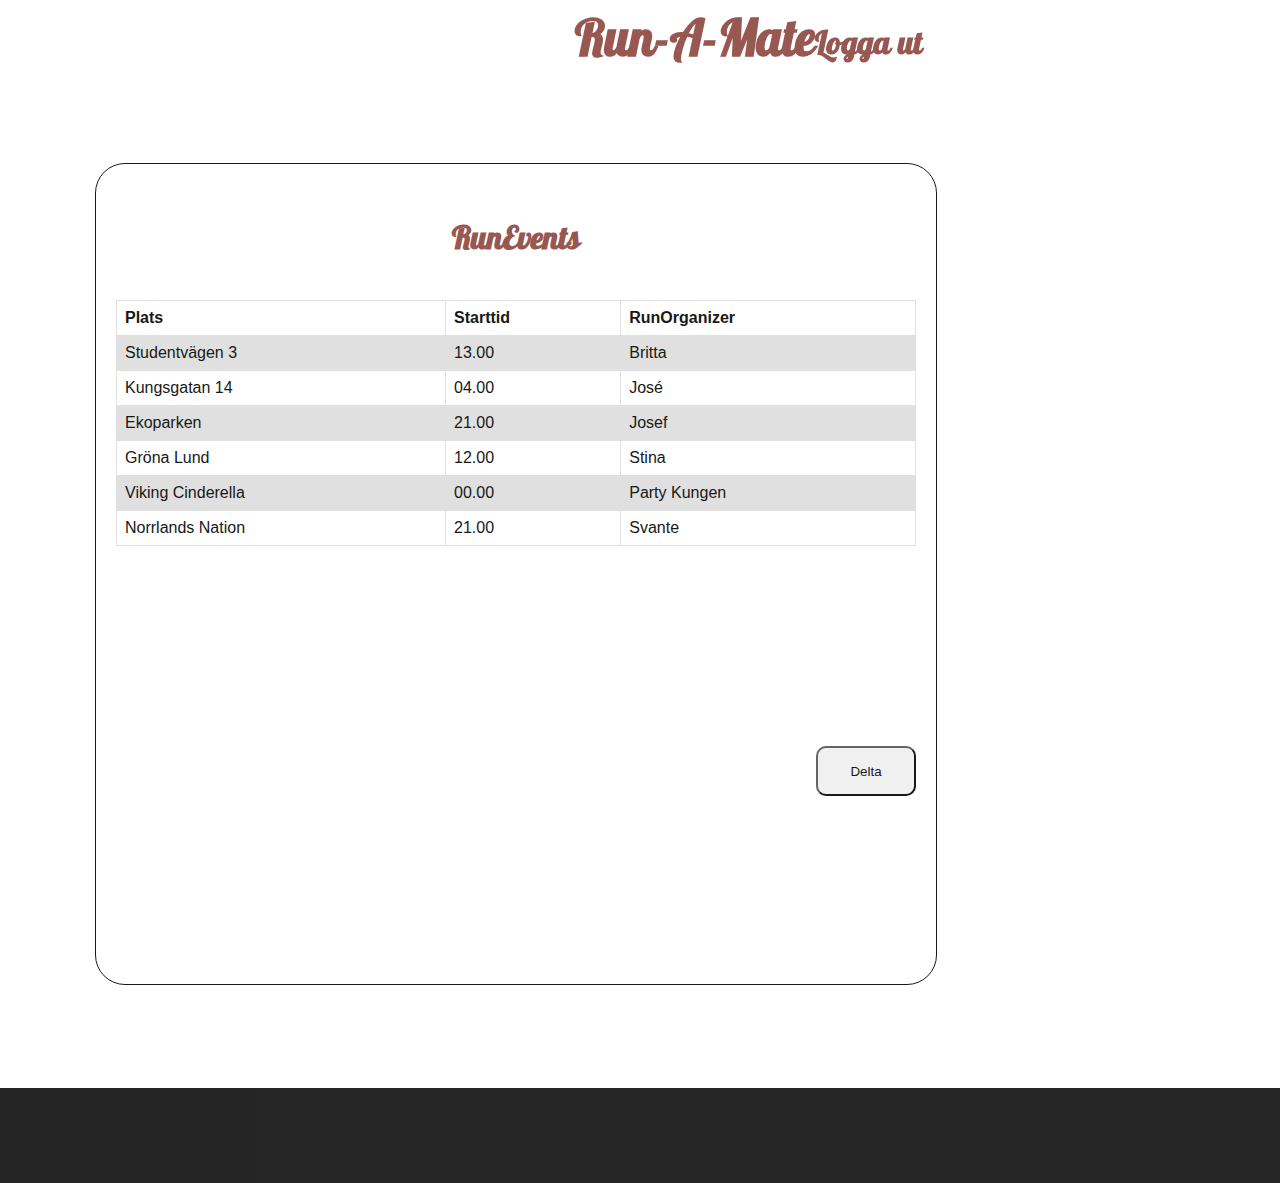
<file: _runEvents.html>
<!DOCTYPE html>
<!--
To change this license header, choose License Headers in Project Properties.
To change this template file, choose Tools | Templates
and open the template in the editor.
-->
<html>
    <head>
        <title>TODO supply a title</title>
        <meta charset="UTF-8">
        <link href="https://fonts.googleapis.com/css?family=Galada" rel="stylesheet">
        <link href="folder/css/eventCss.css" rel="stylesheet" type="text/css"/>
        <meta name="viewport" content="width=device-width, initial-scale=1.0">
    </head>
    <body id="mainBody">
        <header>
            <h1 id="logo">Run-A-Mate</h1>
            <a href="profile.html"><h1 id="text">Din profil</h1></a>
            <h1>Logga ut</h1>
        </header>
        <div id="mainDiv">
            <div id="textDiv">
                <h3>RunEvents</h3>
                <table>
                    <tr>
                      <th>Plats</th>
                      <th>Starttid</th>
                      <th>RunOrganizer</th>
                    </tr>
                    <tr>
                      <td>Studentvägen 3</td>
                      <td>13.00</td>
                      <td>Britta</td>
                    </tr>
                    <tr>
                      <td>Kungsgatan 14</td>
                      <td>04.00</td>
                      <td>José</td>
                    </tr>
                    <tr>
                      <td>Ekoparken</td>
                      <td>21.00</td>
                      <td>Josef</td>
                    </tr>
                    <tr>
                      <td>Gröna Lund</td>
                      <td>12.00</td>
                      <td>Stina</td>
                    </tr>
                    <tr>
                      <td>Viking Cinderella</td>
                      <td>00.00</td>
                      <td>Party Kungen</td>
                    </tr>
                    <tr>
                      <td>Norrlands Nation</td>
                      <td>21.00</td>
                      <td>Svante</td>
                    </tr>
                </table>
                <button id="attendBtn">Delta</button>
            </div>
        </div>
        <footer>
            <p>telenr:xxx-xxxxxx</p>
            <p>Email: runamate@runaway.net
        </footer>
    </body>
</html>
</file>
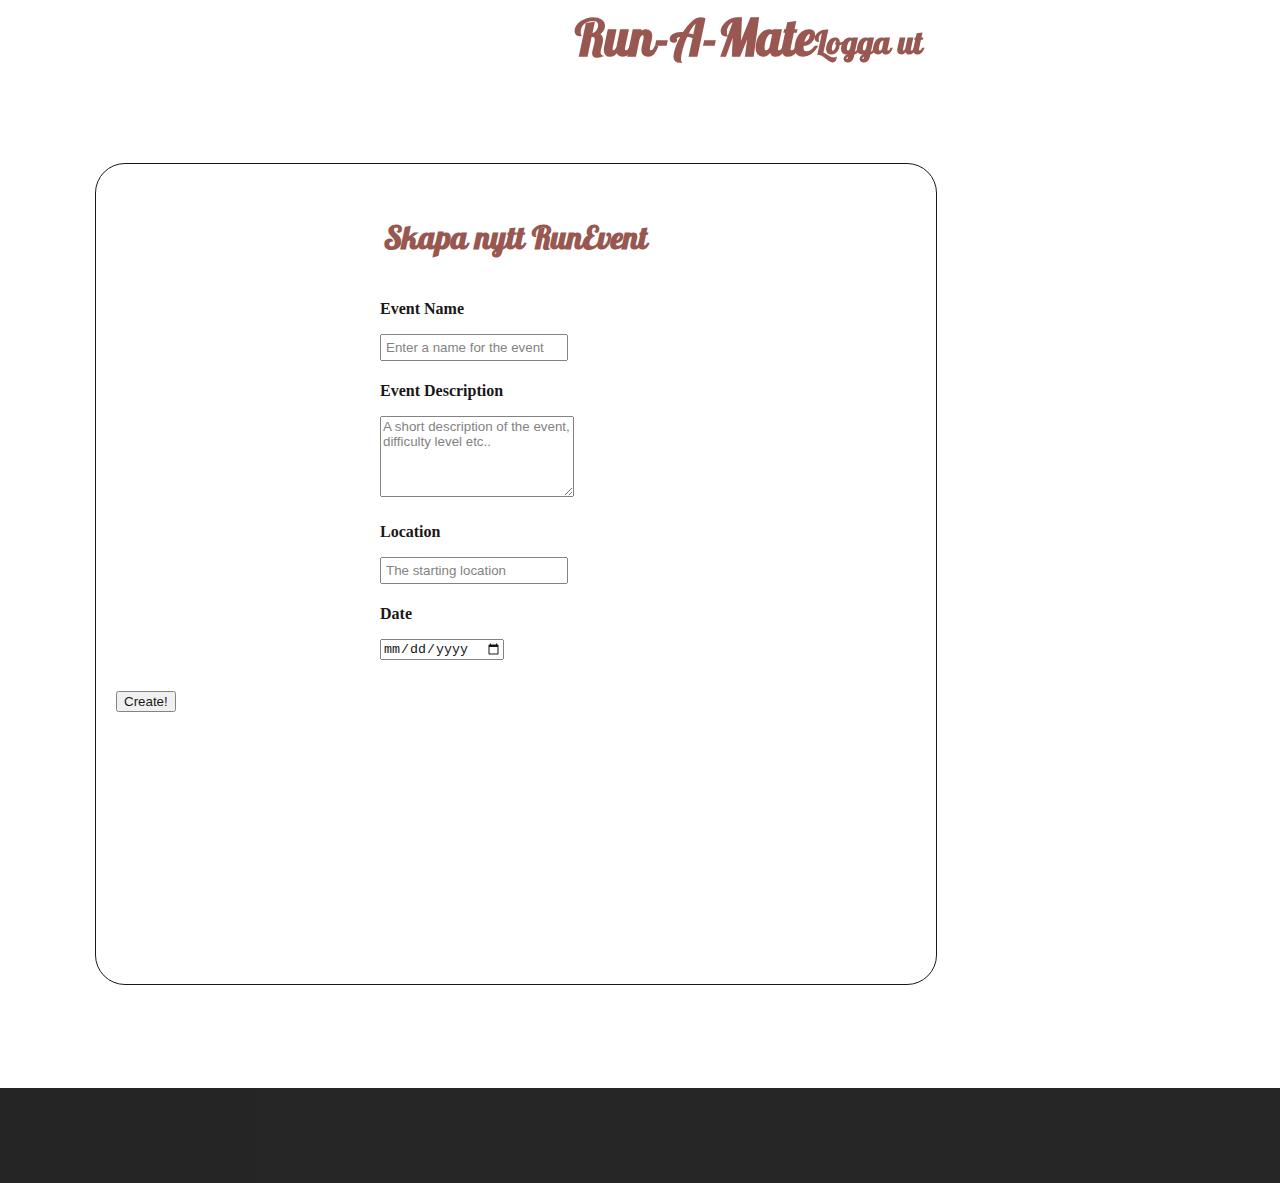
<file: eventCreater.html>
<!DOCTYPE html>
<html lang="en">
	<head>
		<title>Run-A-Mate</title>
		<link href="folder/css/eventCss.css" rel="stylesheet" type="text/css"/>
		<link href="https://fonts.googleapis.com/css?family=Galada" rel="stylesheet">
		<link href="https://fonts.googleapis.com/css?family=Ubuntu:700" rel="stylesheet">
		<meta charset="utf-8">
		<meta name="viewport" content="width=device-width, initial-scale=1">
	</head>
	<body>
		<body id="mainBody">
        <header>
            <h1 id="logo">Run-A-Mate</h1>
            <a href="profile.html"><h1 id="text">Your page</h1></a>
            <h1>Logga ut</h1>
        </header>
		
        <div id="mainDiv">
            <div id="textDiv">
            <h3>Skapa nytt RunEvent</h3>
                <form name="login" method="post">
			<h4>
			<label for="eventName">Event Name</label>	
			<p><input type="text" id="eventName" name="eventName" placeholder="Enter a name for the event"</p>
			</h4>
			<h4>
			<label for="descr">Event Description</label>				
			<p><textarea type="text" id="descr" name="descr" placeholder="A short description of the event, difficulty level etc.." ></textarea></p>
			</h4>
			<h4>
			<label for="location">Location </label>	
			<p><input type="text" id="location" name="location" placeholder="The starting location"</p>
			</h4>
			<h4>
			<label for="date">Date </label>
			<p><input id="date" type="date"></p>
			</h4>
			<p><button type='submit' id="createEventBtn">Create!</button></p>
			</form>
            </div>
        </div>
        <footer>
            <p>telenr:xxx-xxxxxx</p>
            <p>Email: runamate@runaway.net
        </footer>
		
	</body>
</html>
</file>
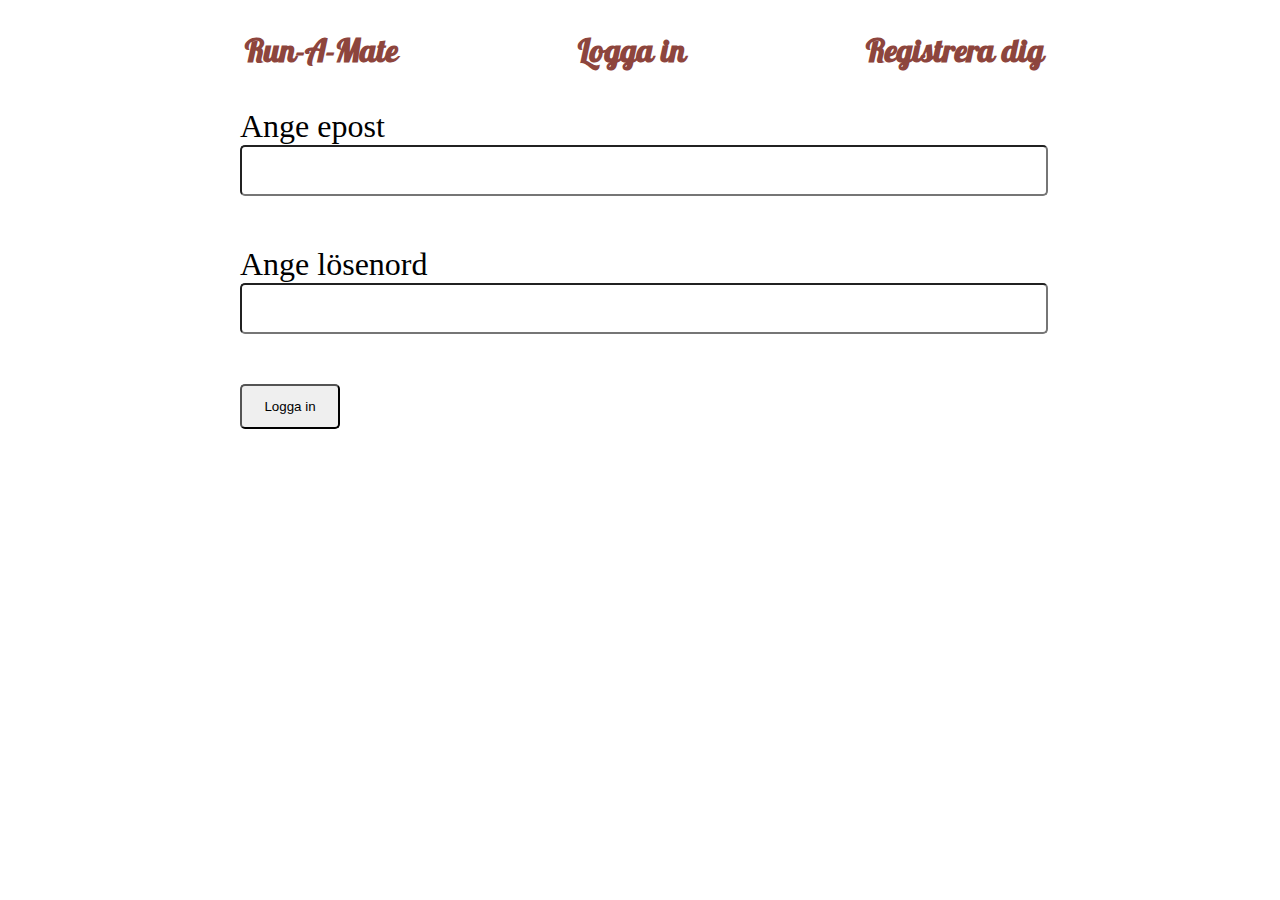
<file: login 2.html>
<!DOCTYPE html>
<!--
To change this license header, choose License Headers in Project Properties.
To change this template file, choose Tools | Templates
and open the template in the editor.
-->
<html>
    <head>
        <title>Run-A-Mate</title>
        <meta charset="UTF-8">
        <link href="https://fonts.googleapis.com/css?family=Galada" rel="stylesheet">
		<link href="folder/css/login.css" rel="stylesheet" type="text/css"/>
        <meta name="viewport" content="width=device-width, initial-scale=1.0">
    </head>
    <body>
		<a href="../polen/Run-A-Mate/login.php"></a>
		<div id="divHeader">
			<header id="formHeader">
				<a href="start.html"><h1>Run-A-Mate</h1></a>
				<h1>Logga in</h1>
				<a href="register.html"><h1>Registrera dig</h1></a>
			</header>
		</div>
		<div id="divRegisterForm">
			<form id="registerForm" name="registerForm" method="post" action="loginProcess.php">
				<label>
					Ange epost<input type="text" id="email" name="email" class="inputCss">
				</label>
				<label>
					Ange lösenord<input type="password" id="password" name="password" class="inputCss">
				</label>
				<input type="submit" value="Logga in" id="submitBtn">
			</form>
		</div>
    </body>
</html>
</file>
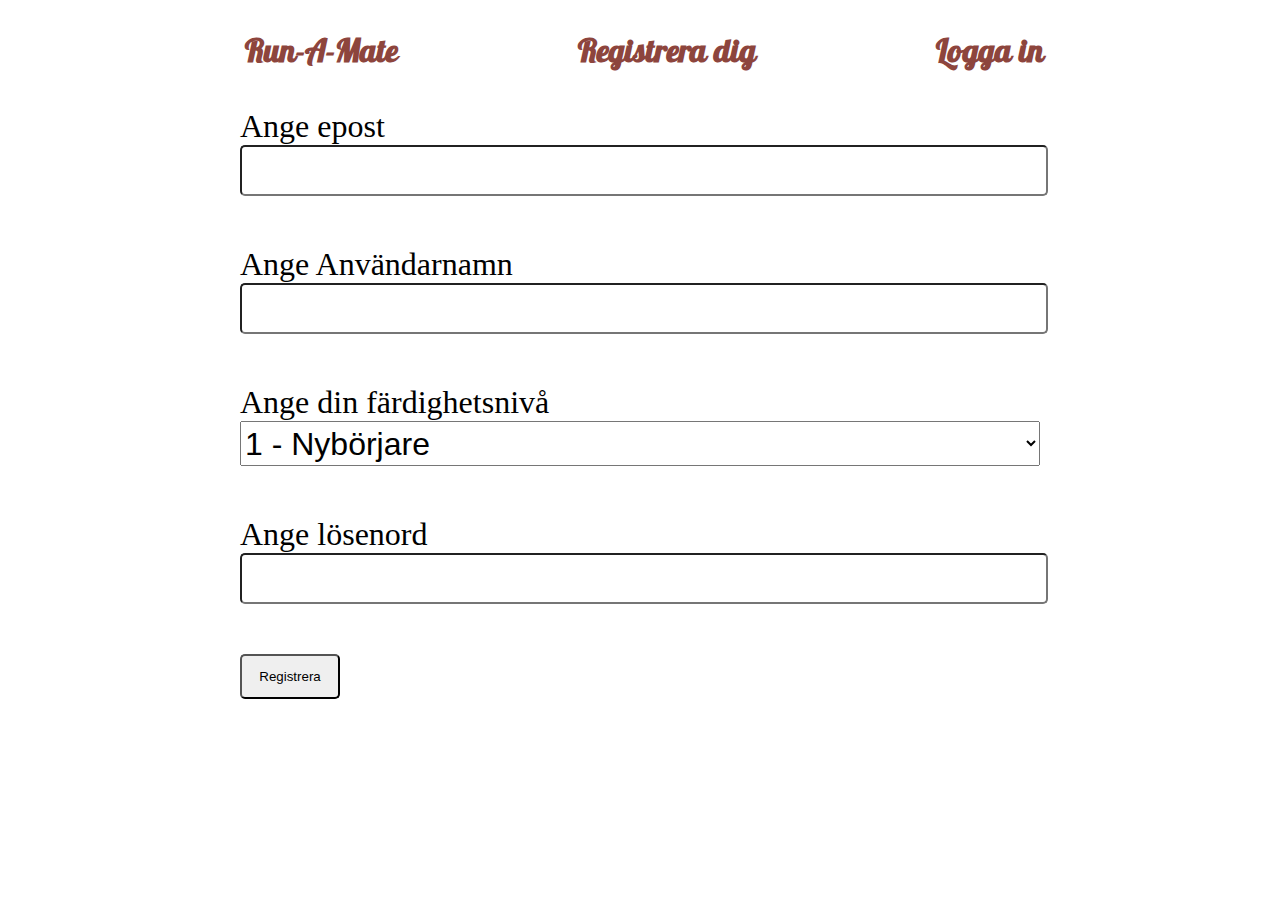
<file: register.html>
<!DOCTYPE html>
<!--
To change this license header, choose License Headers in Project Properties.
To change this template file, choose Tools | Templates
and open the template in the editor.
-->
<html>
    <head>
        <title>Run-A-Mate</title>
        <meta charset="UTF-8">
        <meta name="viewport" content="width=device-width, initial-scale=1.0">
        <link href="https://fonts.googleapis.com/css?family=Galada" rel="stylesheet">
        <link href="folder/css/register.css" rel="stylesheet" type="text/css"/>
        <script src="folder/js/jquery-3.3.1.min.js" type="text/javascript"></script>
        <script src="folder/js/jquery.validate.min.js" type="text/javascript"></script>
        <script src="folder/js/actions.js" type="text/javascript"></script>
    </head>
    <body>
        <div id="divHeader">
            <header id="formHeader">
                <a href="start.html"><h1>Run-A-Mate</h1></a>                
                <h1>Registrera dig</h1>
				<a href="login 2.html"><h1>Logga in</h1></a>
            </header>
        </div>
        <div id="divRegisterForm">
            <form id="registerForm" name="registerForm" method="post" action="register-process.php">
                <label class="theLabel">
                    Ange epost<input type="text" id="email" name="email" class="inputCss">
                </label>
                <label class="theLabel">
                    Ange Användarnamn<input type="text" id="userName" name="userName" class="inputCss">
                </label>
				<label class="theLabel">
					Ange din färdighetsnivå
					<select name="skillLevel" class="inputCss">
						<option value='1 - Nybörjare'>1 - Nybörjare</option>
						<option value='2 - Vardagsmotionär'>2 - Vardagsmotionär</option>
						<option value='3 - God löpare'>3 - God löpare</option>
						<option value='4 - Mycket god löpare'>4 - Mycket god löpare</option>
						<option value='5 - Elitnivå'>5 - Elitnivå</option>
					</select>
					<!--<input type="text" id="skillLevel" name="skillLevel" class="inputCss" placeholder="Exempel: god form">-->
				</label>
                <label class="theLabel">
                    Ange lösenord<input type="password" id="password" name="password" class="inputCss">
                </label>
                <input type="submit" value=Registrera id="submitBtn">
            </form>
        </div>
    </body>
</html>
</file>
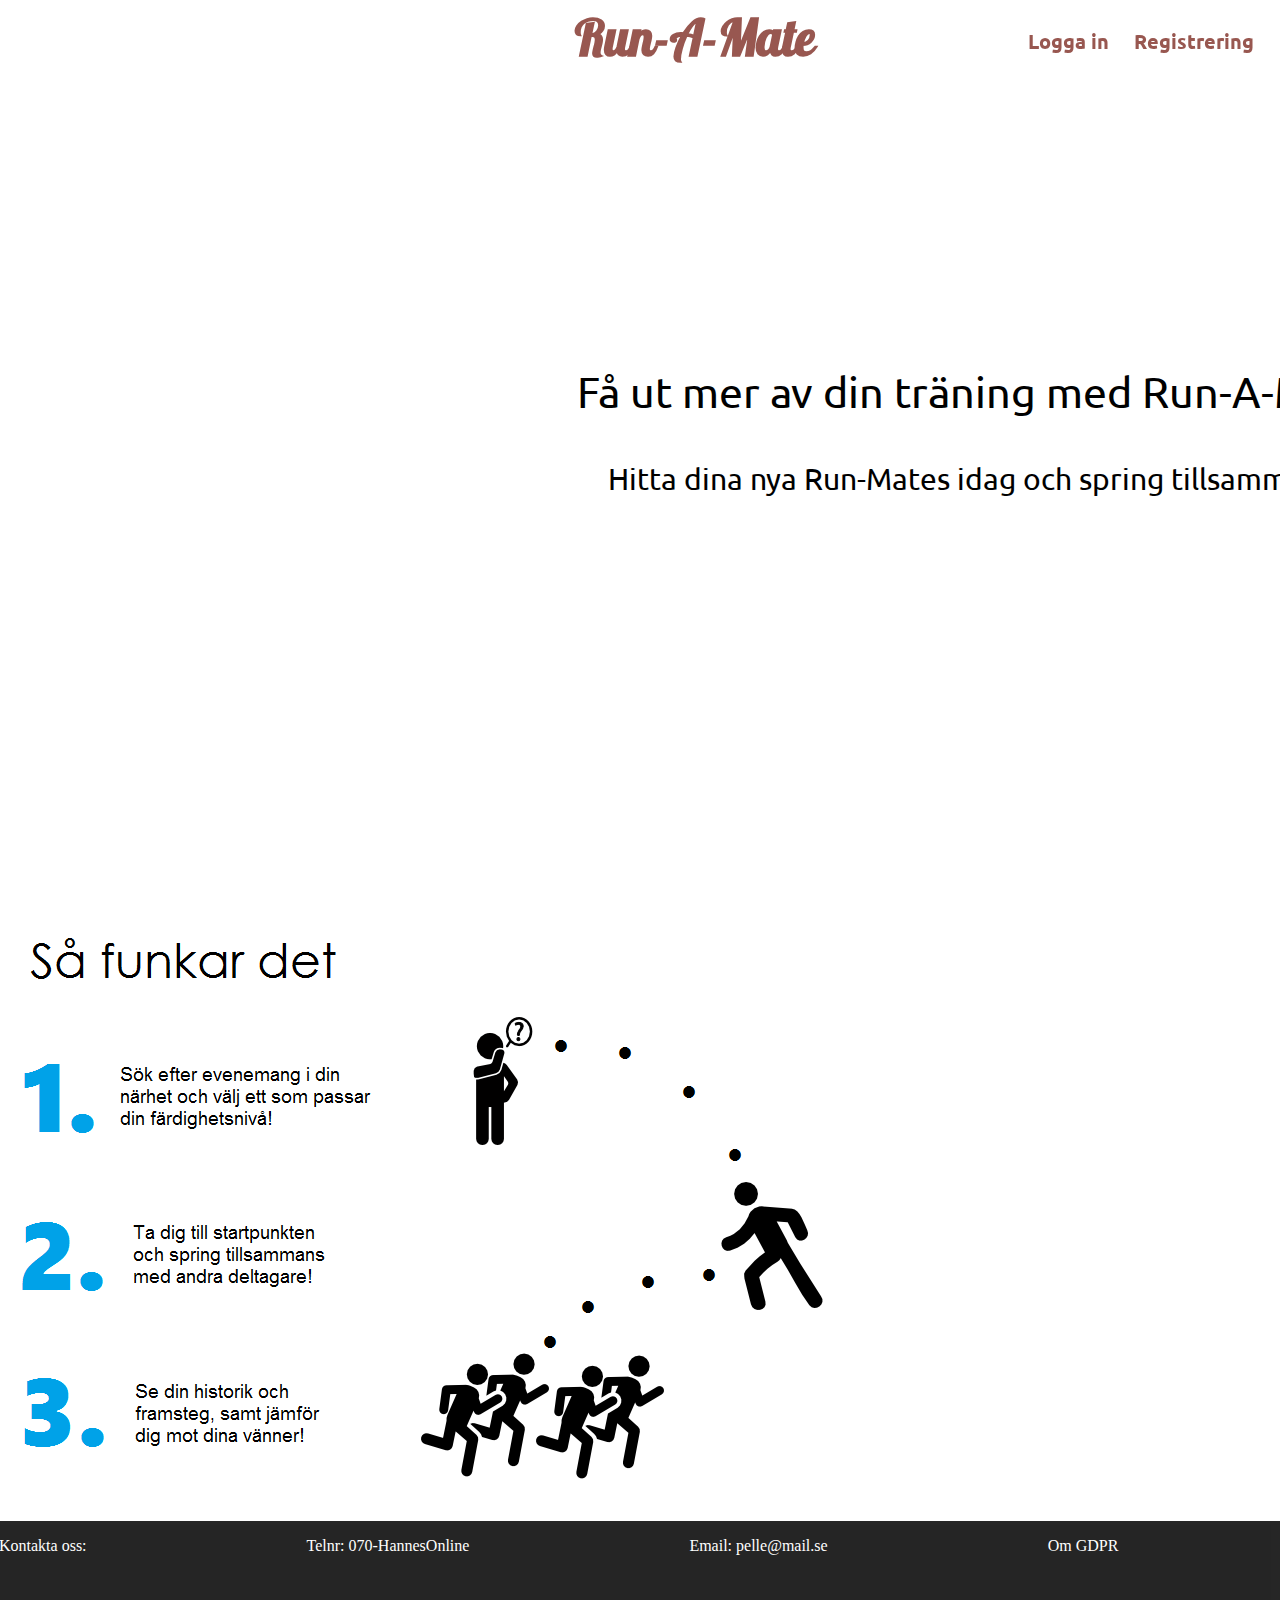
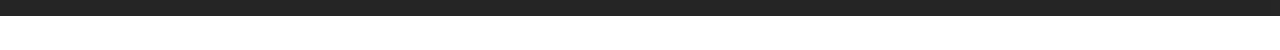
<file: start.html>
<!DOCTYPE html>
<html lang="en">
	<head>
		<title>Run-A-Mate</title>
		<link href="folder/css/eventCss.css" rel="stylesheet" type="text/css"/>
		<link href="https://fonts.googleapis.com/css?family=Galada" rel="stylesheet">
		<link href="https://fonts.googleapis.com/css?family=Ubuntu" rel="stylesheet">
		<meta charset="utf-8">
		<meta name="viewport" content="width=device-width, initial-scale=1">
	</head>
	<body id="startBody">
		<div id="bg">
			<header>
				<h1 id="logo">Run-A-Mate</h1>
				<a href="register.html"><h5 id="text">Registrering</h5></a>
				<a href="login 2.html"><h5 id="text">Logga in</h5></a>
			</header>
			<div id="mainDiv">
				<div id="startText">
					<div id="contentText1"> <p>Få ut mer av din träning med Run-A-Mate</p></div>
					<div id="contentText2"> <p>Hitta dina nya Run-Mates idag och spring tillsammans!</p></div>
				</div>
			</div>
		</div>
		<div id="conceptDiv"></div>	
		<footer>
                    <p class="footerText">Kontakta oss:</p>
                    <p class="footerText">Telnr: 070-HannesOnline</p>
                    <p class="footerText">Email: pelle@mail.se</p>
                    <p class="footerText"><a href="https://www.datainspektionen.se/lagar--regler/dataskyddsforordningen/">Om GDPR</a></p>
		</footer>
	</body>
</html>
</file>
<file: folder/css/eventCss.css>
/*
To change this license header, choose License Headers in Project Properties.
To change this template file, choose Tools | Templates
and open the template in the editor.
*/
/*
    Created on : 2018-maj-22, 16:02:43
    Author     : Björn Solman
*/
#mainBody{
    height: 1000px;
    width: 1920px;
    float: left;
    margin-left: -1px;
}
#startBody{
    height: 1650px;
    width: 1920px;
    margin-left: -1px;

}
#bg{
    background-image: URL(https://s-i.huffpost.com/gen/1717057/images/o-RUNNERS-facebook.jpg);
    background-position: center;
    background-repeat: no-repeat;
    height: 1000px;
    width:1920px;
    margin-top: -3%;
}

#mainDiv{
    height: 1080px;
    width: 100%;
    position:relative;
}

#kepeerimg{
    left: 38%;
    position: relative;
}

#textRun
{
    left: 26%;
    position: relative;
}
header{
    position: fixed;
    top: 0;
    width: 100%;
    opacity: 0.9;
    background-color: white;
    font-family: 'Galada', cursive;
    color: #8d453d;
    z-index: 1;
    float: left;
    height: 80px;
}

#logo{
    text-align: center;
    font-size: 50px;
    margin-left:45%;
    margin-top: 4px;
}

#deleteEventBtn {
    margin-top: 8px;
    width: 100px;
    height: 50px;
    border-radius: 10px;
    margin-left: 695px;
}

#textDiv{
    margin-top: 155px;
    border-radius: 30px;
    background: white;
    padding: 20px;
    width: 800px;
    height: 780px;
    opacity: .9;
    margin-left: 5%;
    border: 1px solid black;
    position: relative;
    float:left;
}

#locationimg
{
    left: 33%;
    position: relative;
}


#profile2{
    border-radius: 30px;
    background: white;
    padding: 20px 20px;
    width: 800px;
    height: 760px;
    opacity: .9;
    margin-left: 2%;
    border: 1px solid black;
    float: left;
    margin-top: 166px;
}


#eventBox{
    margin-top: 32px;
    width: 800px;
    height: 200px;
    margin-left: -1%;
    overflow:scroll;
}

h1{
    text-align: center;
    float: left;
}

h2{
    font-size: xx-large;
    font-family: 'Galada', cursive;
    color: #8d453d;
    margin-left: 33%;
}

h3{
    text-align: center;
    font-size: xx-large;
    font-family: 'Galada', cursive;
    color: #8d453d;
}

h4 {
    margin-left: 33%;
}
h5{
    font-size: 20px;
    color: #8d453d;
}
#text{
    float:right;
    padding-right: 25px;
    margin-top: 28px;
    font-family: 'Ubuntu', sans-serif;
}
table {
    font-family: arial, sans-serif;
    border-collapse: collapse;
    width: 100%;
}

td, th {
    border: 1px solid #dddddd;
    text-align: left;
    padding: 8px;
}

tr:nth-child(even) {
    background-color: #dddddd;
}

#attendBtn{
    margin-top: 200px;
    width: 100px;
    height: 50px;
    border-radius: 10px;
    margin-left: 700px;
}

#createEventBtn{
    margin-top:10px;
}

#columnDiv{
    margin-left: -45%;
    font-family: arial;
}

#eventName{
    width: 35%;
    padding: 4px 4px;
    box-sizing: border-box;
}
#location{
    width: 35%;
    padding: 4px 4px;
    box-sizing: border-box;
}
#descr{
    width: 35%;
    height: 75px;
    font-family: arial;
}

footer{
    width: 1920px;
    opacity: 0.85;
    background-color: black;
    height: 95px;
    position: absolute;
}

#profile{
    border-radius: 30px;
    background: white;
    padding: 20px 20px;
    width: 600px;
    height: 600px;
    opacity: .9;
    margin-left: 2%;
    border: 1px solid black;
    float: left;
    margin-top: 300px;
}
#events{
    float:right;
    border-radius: 30px;
    background: white;
    padding: 20px 20px;
    width: 600px;
    height: 600px;
    opacity: .9;
    border: 1px solid black;
    margin-right: 28%;
    margin-top: 300px;
}
#runEvents{
    float:right;
    border-radius: 30px;
    background: white;
    padding: 20px 20px;
    width: 600px;
    height: 600px;
    opacity: .9;
    border: 1px solid black;
    margin-right: 33%;
    margin-top: 300px;
}
#startText{
    float: left;
    height: 800px;
    width: 800px;
    text-align: center;
    margin-left: 30%;
}
#contentText1 {
    font-family: 'Ubuntu', sans-serif;
    color: black;
    font-size: 43px;
    opacity: 1;
    width: 100%;
    margin-top: 52%;
}
#contentText2 {
    font-family: 'Ubuntu', sans-serif;
    color: black;
    font-size: 30px;
    opacity: 1;
    width: 100%;
}

#myFilter {
    background-image: url('searchicon.png'); /* Add a search icon to input */
    background-position: 10px 8px; /* Position the search icon */
    background-repeat: no-repeat; /* Do not repeat the icon image */
    background-size: 30px 30px;
    width: 75%; /* Full-width */
    font-size: 16px; /* Increase font-size */
    padding: 12px 20px 12px 40px; /* Add some padding */
    border: 1px solid #ddd; /* Add a grey border */
    margin-bottom: 12px; /* Add some space below the input */
}
#conceptDiv{
    background-image: url('koncept.png');
    width:100%;
    height:628px;
    margin-top: -3%;
}

#adminLink
{
    color: white;
    margin-left: 10px;	
}

.footerText{
    padding-right: 220px;
    color: white;
    float: left;
}

a:visited{
    color: white;
}

a{
    color: white;
    text-decoration: none;
}

#contact{
    padding-left: 50px;
}
</file>
<file: folder/css/login.css>
/*
To change this license header, choose License Headers in Project Properties.
To change this template file, choose Tools | Templates
and open the template in the editor.
*/
/*
    Created on : 2018-maj-21, 12:47:27
    Author     : Björn Solman
*/
#divHeader{
    margin: auto;
    width: 1150px;
}

#submitBtn{
    height: 45px;
    width: 100px;
}

h1{
    font-family: 'Galada', cursive;
    float: left;
    color: #8d453d;
    margin-left: 180px;
}

.inputCss{
    height:45px;
    width:800px
}

label, input{
    display: block;
    border-radius: 5px;
}
label{
    margin-bottom: 50px;
    font-size: xx-large;
    color: black;
}

#divRegisterForm{
    padding-top: 100px;
    margin: auto;
    border-radius: 5px;
    color: red;
    width: 800px;
}
</file>
<file: folder/css/register.css>
#divHeader{
    margin: auto;
    width: 1150px;
}

.inputCss{
    font-size: 100%;
    height:45px;
    width:800px;
}

label, input{
    display: block;
    border-radius: 5px;
}

label{
    margin-bottom: 50px;
    font-size: xx-large;
    color: black;
}

#submitBtn{
    height: 45px;
    width: 100px;
}

#divRegisterForm{
    padding-top: 100px;
    margin: auto;
    border-radius: 5px;
    color: red;
    width: 800px;
}
h1{
    font-family: 'Galada', cursive;
    float: left;
    color: #8d453d;
    margin-left: 180px;
}

a:visited{
    color: red;
}
/*
To change this license header, choose License Headers in Project Properties.
To change this template file, choose Tools | Templates
and open the template in the editor.
*/
/*
    Created on : 2018-maj-22, 12:06:16
    Author     : Björn Solman
*/
</file>
